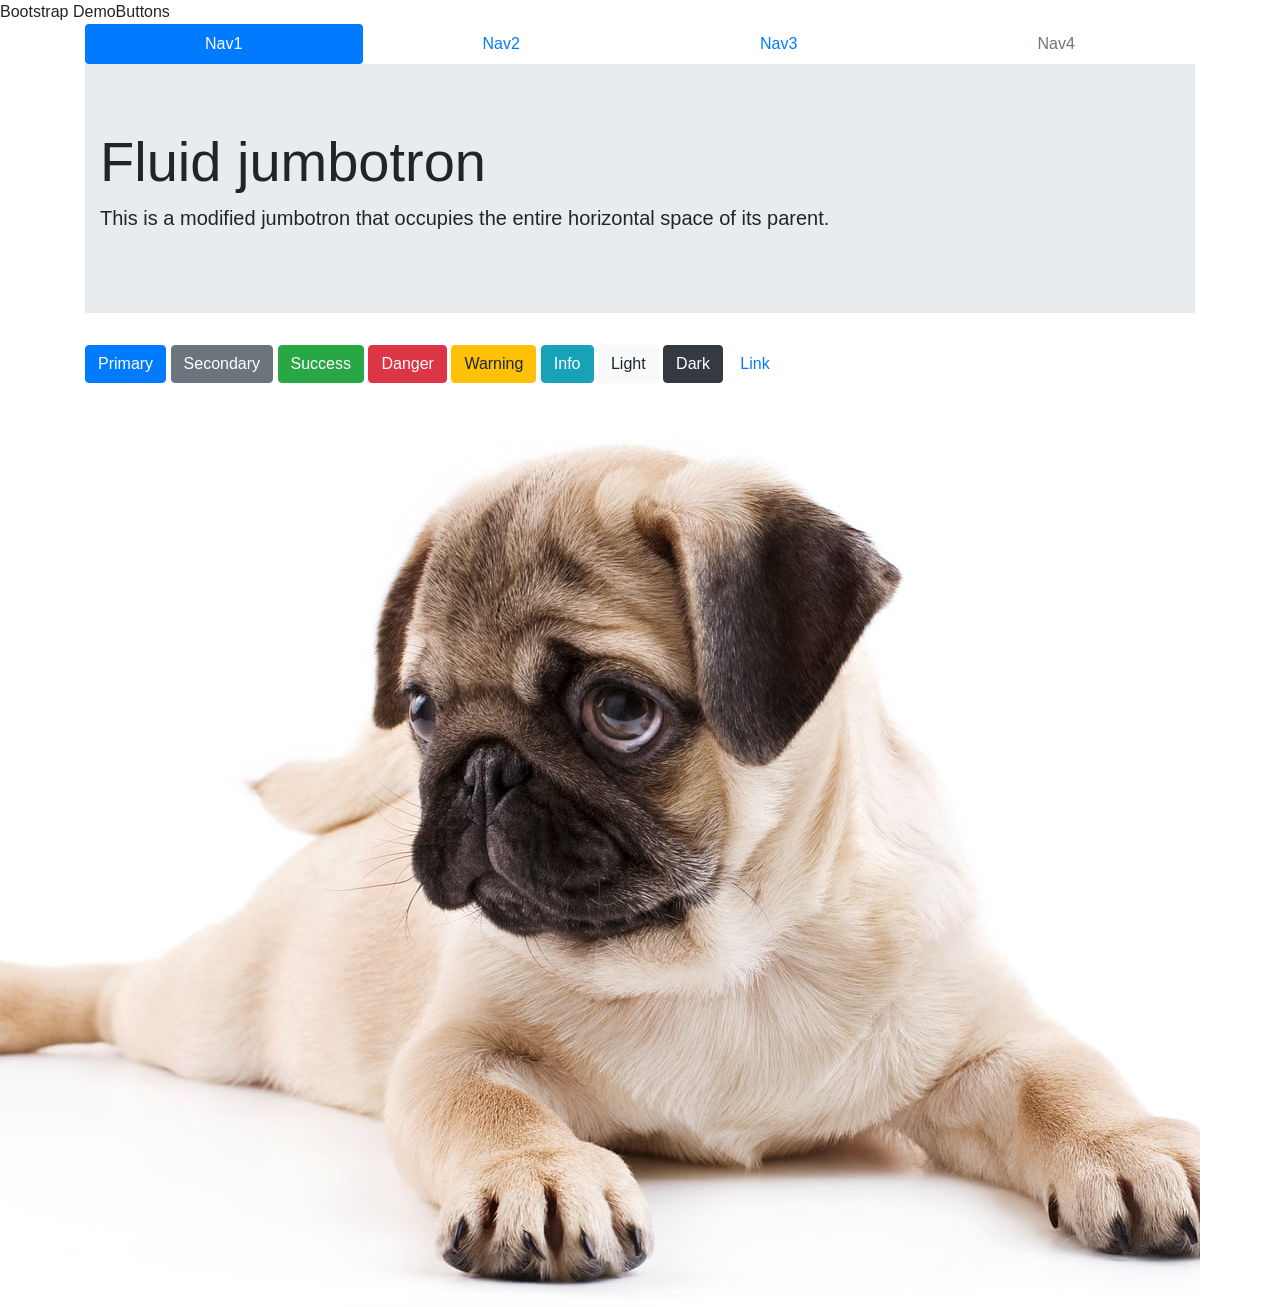
<file: index.html>
<!-- Bootstrap Exercise -->

<!-- Students: 
 Working with someone closest to you:

    1. Navigate to the Bootstrap website.

    2. Copy the link to the Bootstrap CSS file into one of your old HTML files.

    3. Look through the Bootstrap CSS or Components list and incorporate at least three Bootstrap elements onto your page.

    4. Slack a screenshot of your page to your section’s channel when you are done.

    5. Hint: First include a link to Bootstrap’s CSS. Then visit the Bootstrap page on CSS or Components. 

  IMPORTANT: If you finish early, let the TAs know so you can be sent to help others around you.
-->

<!DOCTYPE html>
<html lang="en-us">

<head>

  <meta charset="UTF-8">
  <meta name="viewport" content="width=device-width, initial-scale=1">
 
  <link rel=stylesheet href="./styles/bootstrap.css"
  
  <title>Bootstrap DemoButtons</title>

</head>

<body>
  <div class="container">
    <ul class="nav nav-pills nav-fill">
      <li class="nav-item">
        <a class="nav-link active" href="#">Nav1</a>
      </li>
      <li class="nav-item">
        <a class="nav-link" href="#">Nav2</a>
      </li>
      <li class="nav-item">
        <a class="nav-link" href="#">Nav3</a>
      </li>
      <li class="nav-item">
        <a class="nav-link disabled" href="#" tabindex="-1" aria-disabled="true">Nav4</a>
      </li>
    </ul>

    <div class="jumbotron jumbotron-fluid">
      <div class="container">
        <h1 class="display-4">Fluid jumbotron</h1>
        <p class="lead">This is a modified jumbotron that occupies the entire horizontal space of its parent.</p>
      </div>
    </div>
    <div>
      <button type="button" class="btn btn-primary">Primary</button>
      <button type="button" class="btn btn-secondary">Secondary</button>
      <button type="button" class="btn btn-success">Success</button>
      <button type="button" class="btn btn-danger">Danger</button>
      <button type="button" class="btn btn-warning">Warning</button>
      <button type="button" class="btn btn-info">Info</button>
      <button type="button" class="btn btn-light">Light</button>
      <button type="button" class="btn btn-dark">Dark</button>

      <button type="button" class="btn btn-link">Link</button>
    </div>
  </div>
  <br>

  <div><img class="img-fluid" src="./img/3408.jpg" alt="Responsive image"/></div>
  


</body>

</html>
</file>
